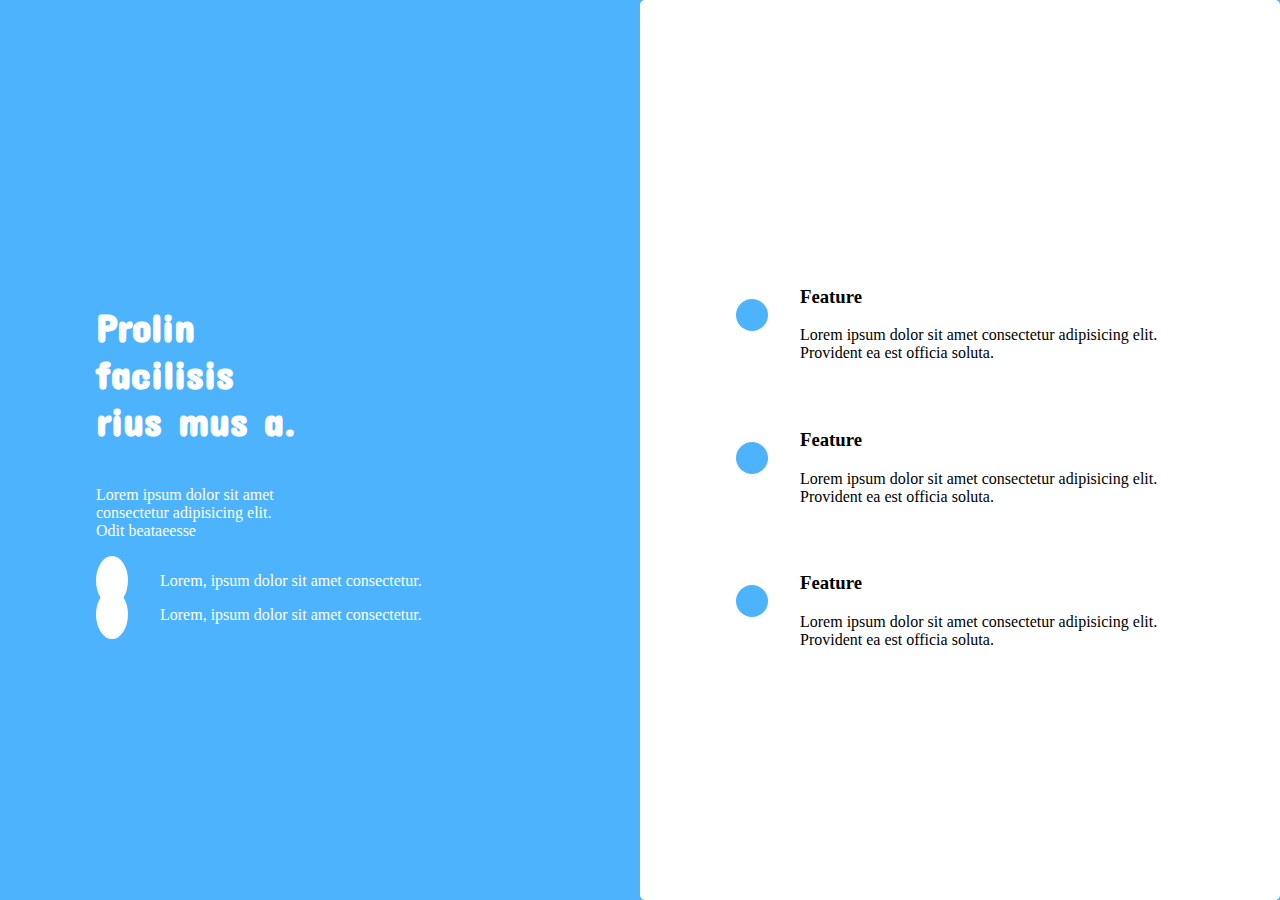
<file: Untitled-1.html>
<!DOCTYPE html>

<html lang="en">
  <head>
    <meta charset="utf-8" >
    <title>Task-1</title>
    <meta name="viewport" content="width= device-width, initial-scale=1.0" >
    <link
      href="https://cdn.jsdelivr.net/npm/bootstrap@5.0.1/dist/css/bootstrap.min.css" 
      rel="stylesheet" integrity="sha384-+0n0xVW2eSR5OomGNYDnhzAbDsOXxcvSN1TPprVMTNDbiYZCxYbOOl7+AMvyTG2x"
      crossorigin="anonymous"
    />
    <link rel="stylesheet" href="cos.css" />
    <link rel="preconnect" href="https://fonts.gstatic.com" />
    <link rel="preconnect" href="https://fonts.gstatic.com" />
    <link
      href="https://fonts.googleapis.com/css2?family=Concert+One&display=swap" rel="stylesheet"
    />
    <link
      rel="stylesheet"
      href="https://use.fontawesome.com/releases/v5.8.1/css/all.css"
      integrity="sha384-50oBUHEmvpQ+1lW4y57PTFmhCaXp0ML5d60M1M7uH2+nqUivzIebhndOJK28anvf"
      crossorigin="anonymous"
    />
  </head>

  <body>
    <main>
      <nav class="top-bar">
        <span>Logo</span>
        <i class="fa fa-sm fa-bars menu"></i>
      </nav>
      <i class="far fa-image pic"></i>
      <section class="box leftside">
        <div class="item">
          <h1>
            Prolin <br>
            facilisis <br>
            rius mus a. 
          </h1>
        </div>
        <div class="item">
          <p>
            Lorem ipsum dolor sit amet <br>
            consectetur adipisicing elit. <br>
            Odit beataeesse
          </p>
        </div>
        <div class="icon item">
          <span><i class="fa fa-xs fa-search styleicon1"></i></span>
          <span>Lorem, ipsum dolor sit amet consectetur.</span>
        </div>
        <div class="icon item">
          <span><i class="fa fa-xs fa-lock styleicon1"></i></span>
          <span>Lorem, ipsum dolor sit amet consectetur.</span>
        </div>
      </section>
      <section class="box rightside">
        <div class="item">
          <i class="fa fa-xs fa-trash styleicon2" ></i>
          <div class="feature">
            <h3 >Feature</h3>
            <p>
              Lorem ipsum dolor sit amet consectetur adipisicing elit. Provident
              ea est officia soluta.
            </p>
          </div>
        </div>
        <div class="item">
          <i class="fa fa-xs fa-trash styleicon2"></i>
          <div class="feature">
            <h3>Feature</h3>
            <p>
              Lorem ipsum dolor sit amet consectetur adipisicing elit. Provident
              ea est officia soluta.
            </p>
          </div>
        </div>
        <div class="item">
          <i class="fa fa-xs fa-trash styleicon2"></i>
          <div class="feature">
            <h3>Feature</h3>
            <p>
              Lorem ipsum dolor sit amet consectetur adipisicing elit. Provident
              ea est officia soluta.
            </p>
          </div>
        </div>
      </section>
    </main>
  </body>
</html>
</file>
<file: cos.css>
* {
    box-sizing: border-box;
  }
  
  html {
    margin: 0;
  }
  
  body {
    margin: 0;
    min-height: 100vh;
    background-color: #4db3fc;
  }
  
  nav {
    display: none;
  }
  
  main {
    display: flex;
    flex-direction: row;
    flex-wrap: nowrap;
  }
  
  .box {
    height: 100vh;
    width: 100%;
    display: flex;
    flex-direction: column;
    flex-wrap: wrap;
    align-items: center;
    justify-content: center;
  }
  
  .leftside {
    color: white;
  }
  
  .rightside {
    background-color: white;
    border-radius: 5px;
  }
  
  h1 {
    font-family: "Concert One", cursive;
    text-align: left;
    font-size: 40px;
  }
  .icon{
      padding-top: 1em;
  }
  
  .styleicon1{
    color: #4db3fc;
    background: white;
    margin-right: 2em;
    margin-top: 0.5em;
    padding: 1em;
    border-radius: 50%;
  }
  .styleicon2{
    color: white;
    background: #4db3fc;
    margin-right: 2em;
    margin-top: 1.5em;
    margin-bottom: 0.5em;
    padding: 1em;
    border-radius: 50%;
  }

  .pic{
    position: fixed;
    color: #4db3fc;
    top: 15px;
    right: 16px;
    transform: scaleX(-1);
    -moz-transform: scaleX(-1);
    -webkit-transform: scaleX(-1);
    -ms-transform: scaleX(-1);
  }
  
  .feature{
      margin-top: 2em;
  }
  
  .item {
    display: flex;
    align-items: center;
    width: 70%;
  }
  
  
  @media screen and (max-width: 768px) {
    body {
      background-color: white;
    }
  
    nav {
      height: 7vh;
      display: flex;
      align-items: center;
      justify-content: space-between;
      padding: 15px;
      font-weight: bold;
    }
    .leftside {
      background-color: #4db3fc;
      border-radius: 5px;
      flex-wrap: nowrap;
    }
  
    .rightside {
      flex-wrap: nowrap;
    }
    .menu {
        color: #4db3fc;
    }
  
    main {
      flex-direction: column;
    }
  
    .box {
      min-height: 50vh;
      width: 100%;
    }
  
    .item {
      width: 80%;
    }
    .pic {
      visibility: hidden;
    }
  
    

  }
</file>
